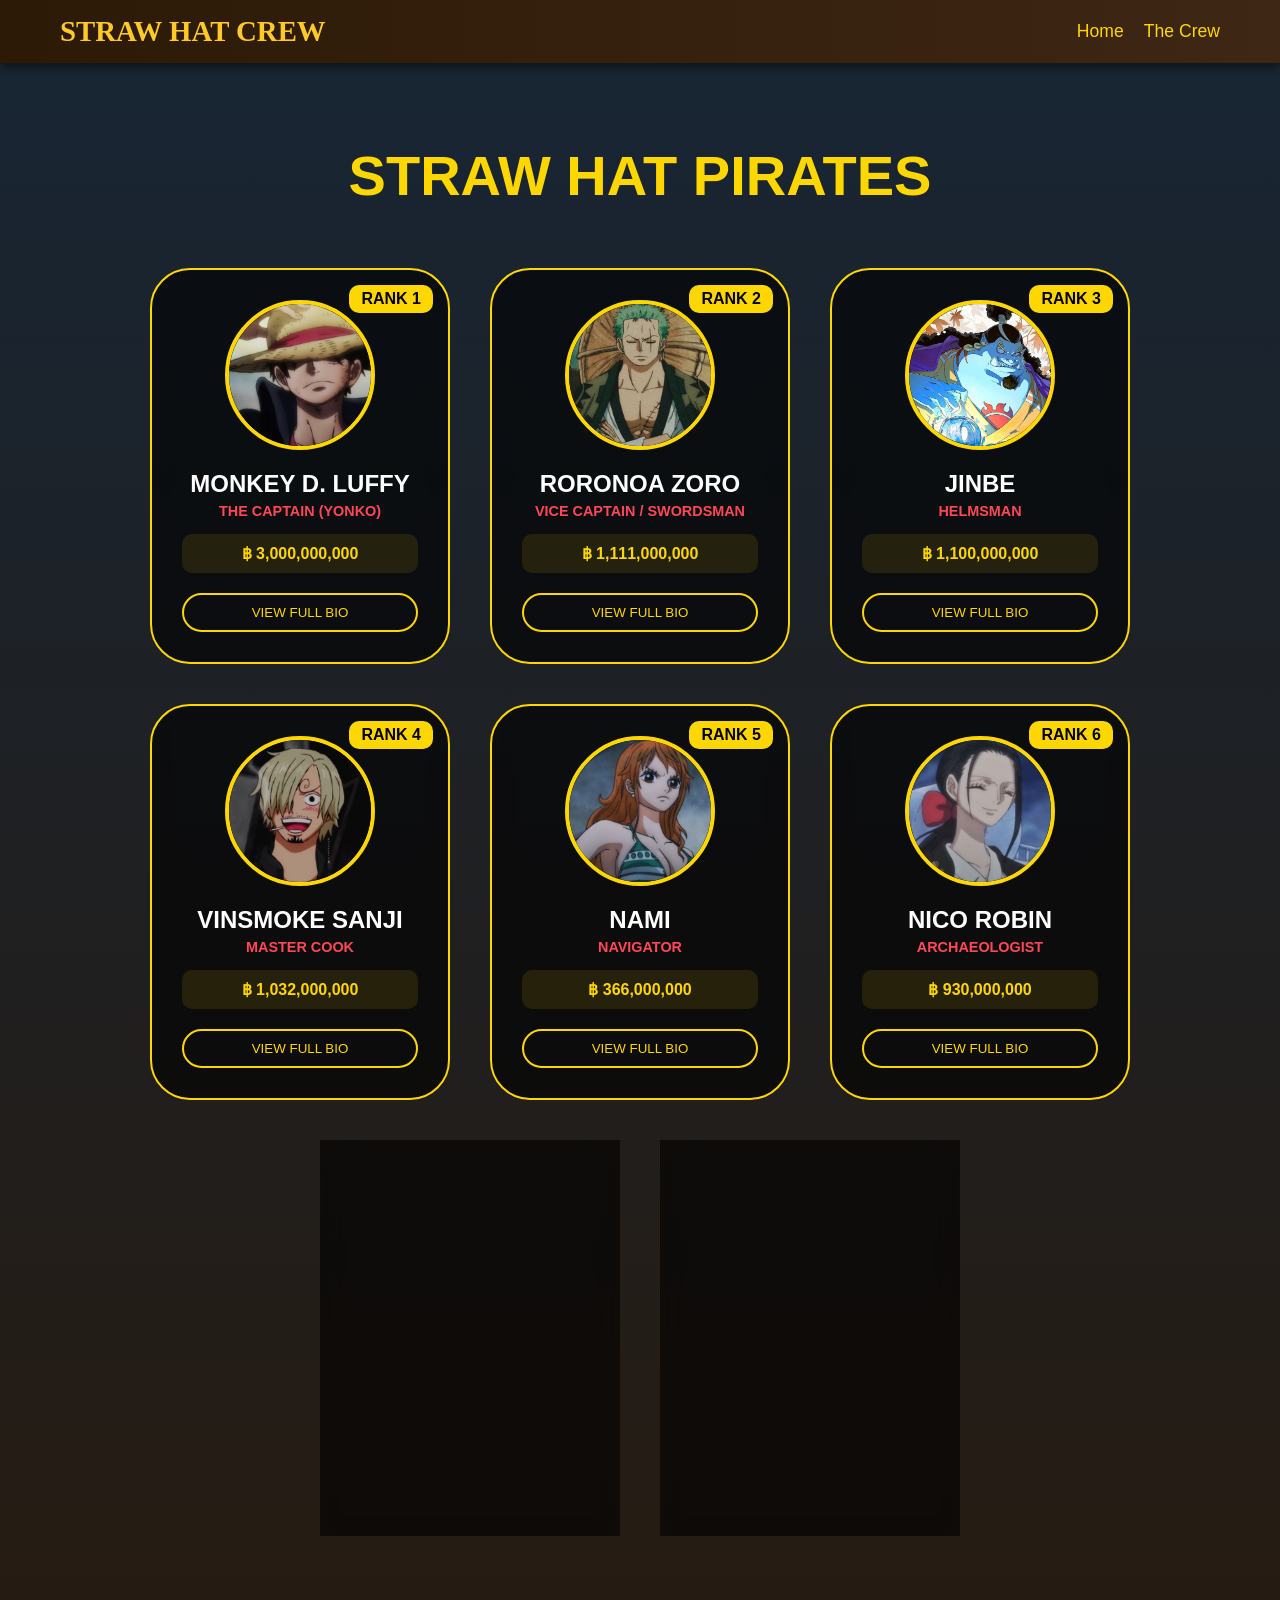
<file: crew.html>
<!DOCTYPE html>
<html lang="en">
<head>
    <meta charset="UTF-8">
    <meta name="viewport" content="width=device-width, initial-scale=1.0">
    <title>STRAW HAT CREW</title>
    <link rel="stylesheet" href="style.css">
</head>
<body class="crew-page-bg">

    <nav class="navbar">
        <div class="logo pirate-logo">STRAW HAT CREW</div>
        <ul class="nav-links">
            <li><a href="index.html">Home</a></li>
            <li><a href="crew.html">The Crew</a></li>
        </ul>
    </nav>

    <section class="crew-container">
        <h1 class="section-title">STRAW HAT PIRATES</h1>
        
        <div class="crew-grid">
            <div class="crew-card luffy-card">
                <div class="rank-tag">RANK 1</div>
                <div class="profile-pic-container"><img src="images/luffy.png" alt="Luffy" class="profile-pic"></div>
                <h3 class="member-name">MONKEY D. LUFFY</h3>
                <p class="role">THE CAPTAIN (YONKO)</p>
                <div class="bounty">฿ 3,000,000,000</div>
                <button class="view-profile-btn">VIEW FULL BIO</button>
            </div>

            <div class="crew-card zoro-card">
                <div class="rank-tag">RANK 2</div>
                <div class="profile-pic-container"><img src="images/zoro.png" alt="Zoro" class="profile-pic"></div>
                <h3 class="member-name">RORONOA ZORO</h3>
                <p class="role">VICE CAPTAIN / SWORDSMAN</p>
                <div class="bounty">฿ 1,111,000,000</div>
                <button class="view-profile-btn">VIEW FULL BIO</button>
            </div>

            <div class="crew-card jinbe-card">
                <div class="rank-tag">RANK 3</div>
                <div class="profile-pic-container"><img src="images/jinbe.png" alt="Jinbe" class="profile-pic"></div>
                <h3 class="member-name">JINBE</h3>
                <p class="role">HELMSMAN</p>
                <div class="bounty">฿ 1,100,000,000</div>
                <button class="view-profile-btn">VIEW FULL BIO</button>
            </div>

            <div class="crew-card sanji-card">
                <div class="rank-tag">RANK 4</div>
                <div class="profile-pic-container"><img src="images/sanji.png" alt="Sanji" class="profile-pic"></div>
                <h3 class="member-name">VINSMOKE SANJI</h3>
                <p class="role">MASTER COOK</p>
                <div class="bounty">฿ 1,032,000,000</div>
                <button class="view-profile-btn">VIEW FULL BIO</button>
            </div>

            <div class="crew-card nami-card">
                <div class="rank-tag">RANK 5</div>
                <div class="profile-pic-container"><img src="images/nami.png" alt="Nami" class="profile-pic"></div>
                <h3 class="member-name">NAMI</h3>
                <p class="role">NAVIGATOR</p>
                <div class="bounty">฿ 366,000,000</div>
                <button class="view-profile-btn">VIEW FULL BIO</button>
            </div>

            <div class="crew-card robin-card">
                <div class="rank-tag">RANK 6</div>
                <div class="profile-pic-container"><img src="images/robin.png" alt="Robin" class="profile-pic"></div>
                <h3 class="member-name">NICO ROBIN</h3>
                <p class="role">ARCHAEOLOGIST</p>
                <div class="bounty">฿ 930,000,000</div>
                <button class="view-profile-btn">VIEW FULL BIO</button>
            </div>

            <div class="crew-card usopp-card">
                <div class="rank-tag">RANK 7</div>
                <div class="profile-pic-container"><img src="images/usopp.png" alt="Usopp" class="profile-pic"></div>
                <h3 class="member-name">GOD USOPP</h3>
                <p class="role">SNIPER</p>
                <div class="bounty">฿ 500,000,000</div>
                <button class="view-profile-btn">VIEW FULL BIO</button>
            </div>

            <div class="crew-card chopper-card">
                <div class="rank-tag">RANK 8</div>
                <div class="profile-pic-container"><img src="images/chopper.png" alt="Chopper" class="profile-pic"></div>
                <h3 class="member-name">CHOPPER</h3>
                <p class="role">DOCTOR</p>
                <div class="bounty">฿ 1,000</div>
                <button class="view-profile-btn">VIEW FULL BIO</button>
            </div>
        </div>
    </section>

</body>
</html>
</file>
<file: style.css>
/* --- Grand Fleet General Styles --- */
html {
    scroll-behavior: smooth;
}

* {
    margin: 0;
    padding: 0;
    box-sizing: border-box;
}

body {
    overflow-x: hidden;
    background-color: #0b1a2a; 
    color: #e2d9c1; 
    font-family: 'Georgia', 'Arial', sans-serif;
}

/* --- Animations --- */
@keyframes slideDown {
    from { transform: translateY(-100%); opacity: 0; }
    to { transform: translateY(0); opacity: 1; }
}

@keyframes slideRight {
    from { transform: translateX(-150px) scale(0.8); opacity: 0; }
    to { transform: translateX(0) scale(1); opacity: 1; }
}

@keyframes fadeInHero {
    from { opacity: 0; }
    to { opacity: 1; }
}

@keyframes btnPulse {
    0% { box-shadow: 0 0 5px rgba(255, 193, 7, 0.4); }
    50% { box-shadow: 0 0 20px rgba(255, 193, 7, 0.7); }
    100% { box-shadow: 0 0 5px rgba(255, 193, 7, 0.4); }
}

/* --- Navigation --- */
.navbar {
    display: flex;
    justify-content: space-between;
    align-items: center;
    padding: 15px 60px;
    background: linear-gradient(to right, #2c1a06, #3e2714); 
    color: #ffd700; 
    animation: slideDown 1s ease-out forwards;
    box-shadow: 0 4px 10px rgba(0,0,0,0.5);
    position: sticky;
    top: 0;
    z-index: 1000;
}

.logo.pirate-logo {
    font-family: 'Times New Roman', serif;
    font-weight: bold;
    font-size: 1.8rem;
    color: #ffca28;
}

.nav-links {
    display: flex;
    list-style: none;
    gap: 20px;
}

.nav-links li a {
    color: inherit;
    text-decoration: none;
    font-size: 1.1rem;
    transition: 0.3s;
}

.nav-links li a:hover {
    color: #fff;
    text-shadow: 0 0 5px #fff;
}

/* --- Hero Section --- */
.hero.straw-hat-hero {
    height: 100vh; 
    display: flex;
    align-items: center;
    justify-content: center;
    background: url('https://images.alphacoders.com/129/1297607.png') center/cover no-repeat;
    position: relative;
}

.hero .overlay {
    position: absolute;
    top: 0; left: 0; width: 100%; height: 100%;
    background: radial-gradient(circle at center, rgba(0,0,0,0.2), rgba(0,0,0,0.8));
    z-index: 1;
}

.hero-content { text-align: center; z-index: 2; padding: 20px; }

.pirate-title {
    font-size: 5rem; 
    color: #ffd700; 
    text-shadow: 4px 4px 15px rgba(0,0,0,1);
    animation: slideRight 1.5s ease-out forwards;
}

.pirate-subtitle {
    font-size: 2rem;
    color: #ffca28;
    margin: 20px 0;
    animation: fadeInHero 2.5s ease-in forwards;
}

.btn-scale.dynamic-btn {
    padding: 18px 50px;
    border: 3px solid #ffd700;
    background: linear-gradient(45deg, #8b0000, #b22222); 
    color: white;
    cursor: pointer;
    font-size: 1.4rem;
    border-radius: 50px;
    animation: btnPulse 2s infinite;
    transition: 0.3s;
}

.btn-scale:hover { transform: scale(1.1); background: #ff4757; }

/* --- CREW PAGE STYLES --- */
.crew-page-bg {
    background: linear-gradient(rgba(11, 26, 42, 0.95), rgba(26, 15, 5, 0.95)), 
                url('https://images.alphacoders.com/129/1297607.png') center/cover fixed;
}

.crew-container { padding: 80px 20px; text-align: center; }

.section-title {
    font-size: 3.5rem;
    color: #ffd700;
    margin-bottom: 60px;
}

.crew-grid {
    display: flex;
    flex-wrap: wrap;
    justify-content: center;
    gap: 40px;
    max-width: 1200px;
    margin: 0 auto;
}

.crew-card {
    background: rgba(0, 0, 0, 0.6);
    border: 2px solid #ffd700;
    padding: 30px;
    border-radius: 40px;
    width: 300px;
    transition: 0.4s;
    position: relative;
    backdrop-filter: blur(10px);
}

.crew-card:hover { transform: translateY(-15px); }

.rank-tag {
    position: absolute;
    top: 15px; right: 15px;
    background: #ffd700;
    color: #000;
    padding: 5px 12px;
    border-radius: 10px;
    font-weight: bold;
}

.profile-pic-container {
    width: 150px; height: 150px;
    margin: 0 auto 20px;
    border-radius: 50%;
    border: 4px solid #ffd700;
    overflow: hidden;
}

.profile-pic { width: 100%; height: 100%; object-fit: cover; transition: 0.5s; }
.crew-card:hover .profile-pic { transform: scale(1.2); }

.member-name { color: #fff; font-size: 1.5rem; margin-bottom: 5px; }
.role { color: #ff4757; font-size: 0.9rem; margin-bottom: 15px; font-weight: bold; }

.bounty {
    background: rgba(255, 215, 0, 0.1);
    padding: 10px;
    border-radius: 10px;
    color: #ffd700;
    font-weight: bold;
    margin-bottom: 20px;
}

.view-profile-btn {
    width: 100%;
    background: transparent;
    border: 2px solid #ffd700;
    color: #ffd700;
    padding: 10px;
    border-radius: 20px;
    cursor: pointer;
    transition: 0.3s;
}

.view-profile-btn:hover { background: #ffd700; color: #000; }

/* --- Individual Member Glow Effects --- */
.luffy-card:hover { border-color: #ff4757; box-shadow: 0 0 30px rgba(255, 71, 87, 0.5); }
.zoro-card:hover { border-color: #2ed573; box-shadow: 0 0 30px rgba(46, 213, 115, 0.5); }
.jinbe-card:hover { border-color: #1e90ff; box-shadow: 0 0 30px rgba(30, 144, 255, 0.5); }
.sanji-card:hover { border-color: #ffa500; box-shadow: 0 0 30px rgba(255, 165, 0, 0.5); }
.nami-card:hover { border-color: #ffa500; box-shadow: 0 0 30px rgba(255, 165, 0, 0.5); }
.robin-card:hover { border-color: #8a2be2; box-shadow: 0 0 30px rgba(138, 43, 226, 0.5); }
.usopp-card:hover { border-color: #eccc68; box-shadow: 0 0 30px rgba(236, 204, 104, 0.5); }
.chopper-card:hover { border-color: #ffc0cb; box-shadow: 0 0 30px rgba(255, 192, 203, 0.5); }
</file>
